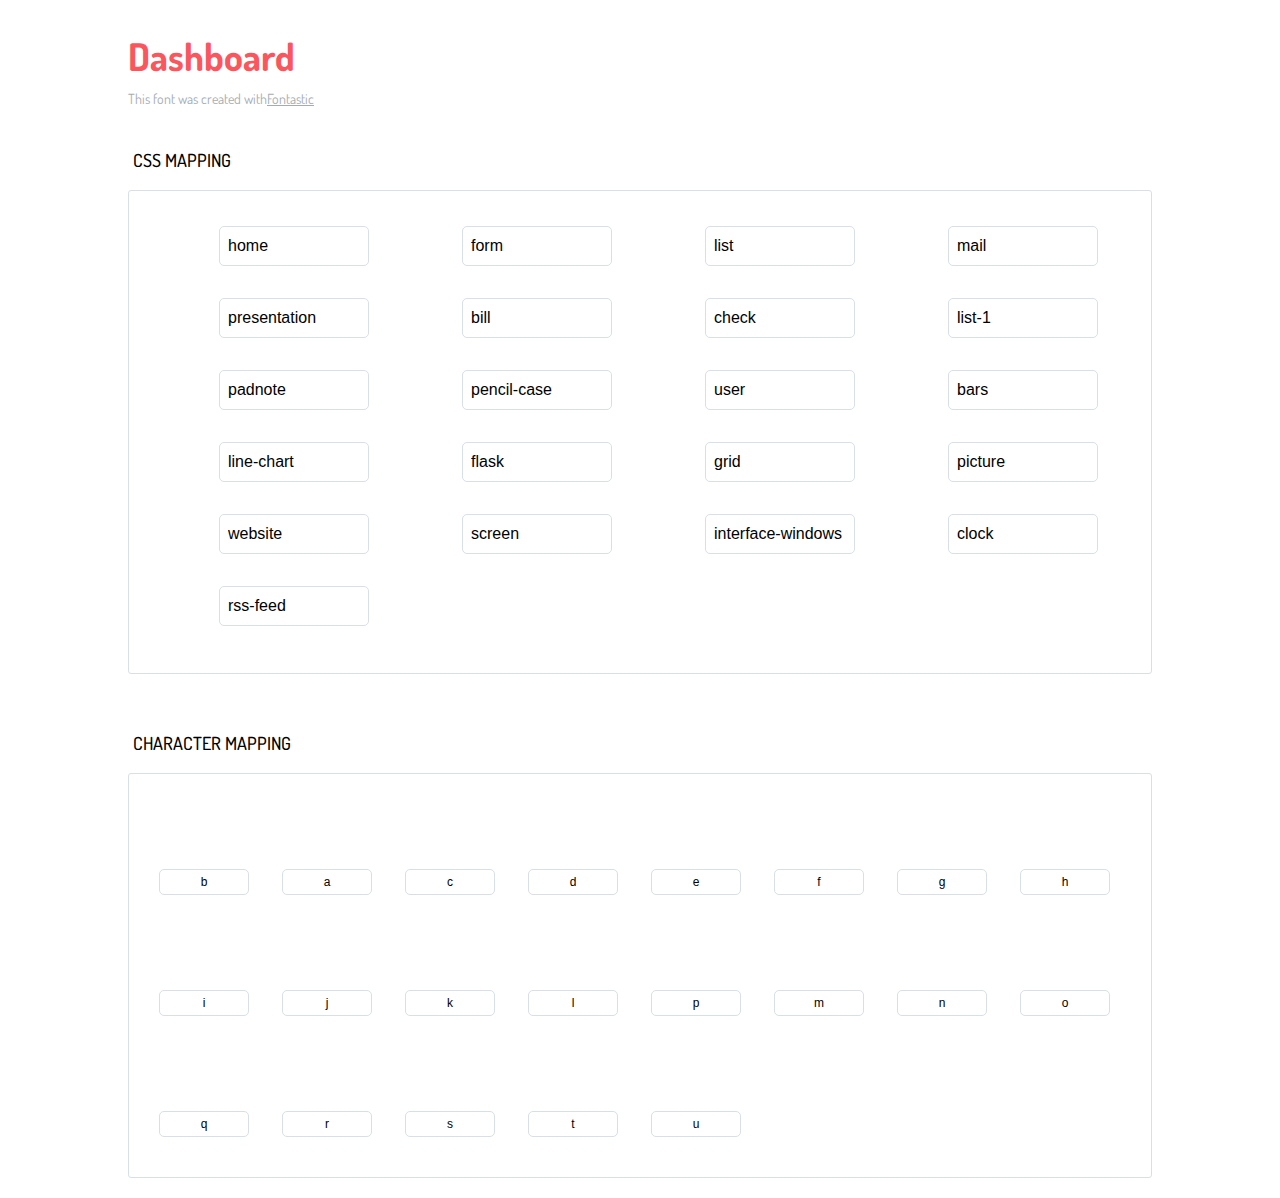
<file: texmo/icons-reference/icons-reference.html>
<!DOCTYPE html>
<html lang="en">
  <head>
    <meta charset="utf-8">
    <meta http-equiv="X-UA-Compatible" content="IE=edge,chrome=1">
    <meta name="viewport" content="width=device-width,initial-scale=1">
    <title>Font Reference - Dashboard</title>
    <link href="http://fonts.googleapis.com/css?family=Dosis:400,500,700" rel="stylesheet" type="text/css">
    <link rel="stylesheet" href="https://file.myfontastic.com/da58YPMQ7U5HY8Rb6UxkNf/icons.css">
    <style type="text/css">html,body,div,span,applet,object,iframe,h1,h2,h3,h4,h5,h6,p,blockquote,pre,a,abbr,acronym,address,big,cite,code,del,dfn,em,img,ins,kbd,q,s,samp,small,strike,strong,sub,sup,tt,var,dl,dt,dd,ol,ul,li,fieldset,form,label,legend,table,caption,tbody,tfoot,thead,tr,th,td{margin:0;padding:0;border:0;outline:0;font-weight:inherit;font-style:inherit;font-family:inherit;font-size:100%;vertical-align:baseline}body{line-height:1;color:#000;background:#fff}ol,ul{list-style:none}table{border-collapse:separate;border-spacing:0;vertical-align:middle}caption,th,td{text-align:left;font-weight:normal;vertical-align:middle}a img{border:none}*{-webkit-box-sizing:border-box;-moz-box-sizing:border-box;box-sizing:border-box}body{font-family:'Dosis','Tahoma',sans-serif}.container{margin:15px auto;width:80%}h1{margin:40px 0 20px;font-weight:700;font-size:38px;line-height:32px;color:#fb565e}h2{font-size:18px;padding:0 0 21px 5px;margin:45px 0 0 0;text-transform:uppercase;font-weight:500}.small{font-size:14px;color:#a5adb4;}.small a{color:#a5adb4;}.small a:hover{color:#fb565e}.glyphs.character-mapping{margin:0 0 20px 0;padding:20px 0 20px 30px;color:rgba(0,0,0,0.5);border:1px solid #d8e0e5;-webkit-border-radius:3px;border-radius:3px;}.glyphs.character-mapping li{margin:0 30px 20px 0;display:inline-block;width:90px}.glyphs.character-mapping .icon{margin:10px 0 10px 15px;padding:15px;position:relative;width:55px;height:55px;color:#162a36 !important;overflow:hidden;-webkit-border-radius:3px;border-radius:3px;font-size:32px;}.glyphs.character-mapping .icon svg{fill:#000}.glyphs.character-mapping input{margin:0;padding:5px 0;line-height:12px;font-size:12px;display:block;width:100%;border:1px solid #d8e0e5;-webkit-border-radius:5px;border-radius:5px;text-align:center;outline:0;}.glyphs.character-mapping input:focus{border:1px solid #fbde4a;-webkit-box-shadow:inset 0 0 3px #fbde4a;box-shadow:inset 0 0 3px #fbde4a}.glyphs.character-mapping input:hover{-webkit-box-shadow:inset 0 0 3px #fbde4a;box-shadow:inset 0 0 3px #fbde4a}.glyphs.css-mapping{margin:0 0 60px 0;padding:30px 0 20px 30px;color:rgba(0,0,0,0.5);border:1px solid #d8e0e5;-webkit-border-radius:3px;border-radius:3px;}.glyphs.css-mapping li{margin:0 30px 20px 0;padding:0;display:inline-block;overflow:hidden}.glyphs.css-mapping .icon{margin:0;margin-right:10px;padding:13px;height:50px;width:50px;color:#162a36 !important;overflow:hidden;float:left;font-size:24px}.glyphs.css-mapping input{margin:0;margin-top:5px;padding:8px;line-height:16px;font-size:16px;display:block;width:150px;height:40px;border:1px solid #d8e0e5;-webkit-border-radius:5px;border-radius:5px;background:#fff;outline:0;float:right;}.glyphs.css-mapping input:focus{border:1px solid #fbde4a;-webkit-box-shadow:inset 0 0 3px #fbde4a;box-shadow:inset 0 0 3px #fbde4a}.glyphs.css-mapping input:hover{-webkit-box-shadow:inset 0 0 3px #fbde4a;box-shadow:inset 0 0 3px #fbde4a}</style>
  </head>
  <body>
    <div class="container">
      <h1>Dashboard</h1>
      <p class="small">This font was created with<a href="http://fontastic.me/">Fontastic</a></p>
      <h2>CSS mapping</h2>
      <ul class="glyphs css-mapping">
        <li>
          <div class="icon icon-home"></div>
          <input type="text" readonly="readonly" value="home">
        </li>
        <li>
          <div class="icon icon-form"></div>
          <input type="text" readonly="readonly" value="form">
        </li>
        <li>
          <div class="icon icon-list"></div>
          <input type="text" readonly="readonly" value="list">
        </li>
        <li>
          <div class="icon icon-mail"></div>
          <input type="text" readonly="readonly" value="mail">
        </li>
        <li>
          <div class="icon icon-presentation"></div>
          <input type="text" readonly="readonly" value="presentation">
        </li>
        <li>
          <div class="icon icon-bill"></div>
          <input type="text" readonly="readonly" value="bill">
        </li>
        <li>
          <div class="icon icon-check"></div>
          <input type="text" readonly="readonly" value="check">
        </li>
        <li>
          <div class="icon icon-list-1"></div>
          <input type="text" readonly="readonly" value="list-1">
        </li>
        <li>
          <div class="icon icon-padnote"></div>
          <input type="text" readonly="readonly" value="padnote">
        </li>
        <li>
          <div class="icon icon-pencil-case"></div>
          <input type="text" readonly="readonly" value="pencil-case">
        </li>
        <li>
          <div class="icon icon-user"></div>
          <input type="text" readonly="readonly" value="user">
        </li>
        <li>
          <div class="icon icon-bars"></div>
          <input type="text" readonly="readonly" value="bars">
        </li>
        <li>
          <div class="icon icon-line-chart"></div>
          <input type="text" readonly="readonly" value="line-chart">
        </li>
        <li>
          <div class="icon icon-flask"></div>
          <input type="text" readonly="readonly" value="flask">
        </li>
        <li>
          <div class="icon icon-grid"></div>
          <input type="text" readonly="readonly" value="grid">
        </li>
        <li>
          <div class="icon icon-picture"></div>
          <input type="text" readonly="readonly" value="picture">
        </li>
        <li>
          <div class="icon icon-website"></div>
          <input type="text" readonly="readonly" value="website">
        </li>
        <li>
          <div class="icon icon-screen"></div>
          <input type="text" readonly="readonly" value="screen">
        </li>
        <li>
          <div class="icon icon-interface-windows"></div>
          <input type="text" readonly="readonly" value="interface-windows">
        </li>
        <li>
          <div class="icon icon-clock"></div>
          <input type="text" readonly="readonly" value="clock">
        </li>
        <li>
          <div class="icon icon-rss-feed"></div>
          <input type="text" readonly="readonly" value="rss-feed">
        </li>
      </ul>
      <h2>Character mapping</h2>
      <ul class="glyphs character-mapping">
        <li>
          <div data-icon="b" class="icon"></div>
          <input type="text" readonly="readonly" value="b">
        </li>
        <li>
          <div data-icon="a" class="icon"></div>
          <input type="text" readonly="readonly" value="a">
        </li>
        <li>
          <div data-icon="c" class="icon"></div>
          <input type="text" readonly="readonly" value="c">
        </li>
        <li>
          <div data-icon="d" class="icon"></div>
          <input type="text" readonly="readonly" value="d">
        </li>
        <li>
          <div data-icon="e" class="icon"></div>
          <input type="text" readonly="readonly" value="e">
        </li>
        <li>
          <div data-icon="f" class="icon"></div>
          <input type="text" readonly="readonly" value="f">
        </li>
        <li>
          <div data-icon="g" class="icon"></div>
          <input type="text" readonly="readonly" value="g">
        </li>
        <li>
          <div data-icon="h" class="icon"></div>
          <input type="text" readonly="readonly" value="h">
        </li>
        <li>
          <div data-icon="i" class="icon"></div>
          <input type="text" readonly="readonly" value="i">
        </li>
        <li>
          <div data-icon="j" class="icon"></div>
          <input type="text" readonly="readonly" value="j">
        </li>
        <li>
          <div data-icon="k" class="icon"></div>
          <input type="text" readonly="readonly" value="k">
        </li>
        <li>
          <div data-icon="l" class="icon"></div>
          <input type="text" readonly="readonly" value="l">
        </li>
        <li>
          <div data-icon="p" class="icon"></div>
          <input type="text" readonly="readonly" value="p">
        </li>
        <li>
          <div data-icon="m" class="icon"></div>
          <input type="text" readonly="readonly" value="m">
        </li>
        <li>
          <div data-icon="n" class="icon"></div>
          <input type="text" readonly="readonly" value="n">
        </li>
        <li>
          <div data-icon="o" class="icon"></div>
          <input type="text" readonly="readonly" value="o">
        </li>
        <li>
          <div data-icon="q" class="icon"></div>
          <input type="text" readonly="readonly" value="q">
        </li>
        <li>
          <div data-icon="r" class="icon"></div>
          <input type="text" readonly="readonly" value="r">
        </li>
        <li>
          <div data-icon="s" class="icon"></div>
          <input type="text" readonly="readonly" value="s">
        </li>
        <li>
          <div data-icon="t" class="icon"></div>
          <input type="text" readonly="readonly" value="t">
        </li>
        <li>
          <div data-icon="u" class="icon"></div>
          <input type="text" readonly="readonly" value="u">
        </li>
      </ul>
    </div>
    <script>(function() {
  var glyphs, i, len, ref;

  ref = document.getElementsByClassName('glyphs');
  for (i = 0, len = ref.length; i < len; i++) {
    glyphs = ref[i];
    glyphs.addEventListener('click', function(event) {
      if (event.target.tagName === 'INPUT') {
        return event.target.select();
      }
    });
  }

}).call(this);

    </script>
  </body>
</html>
</file>
